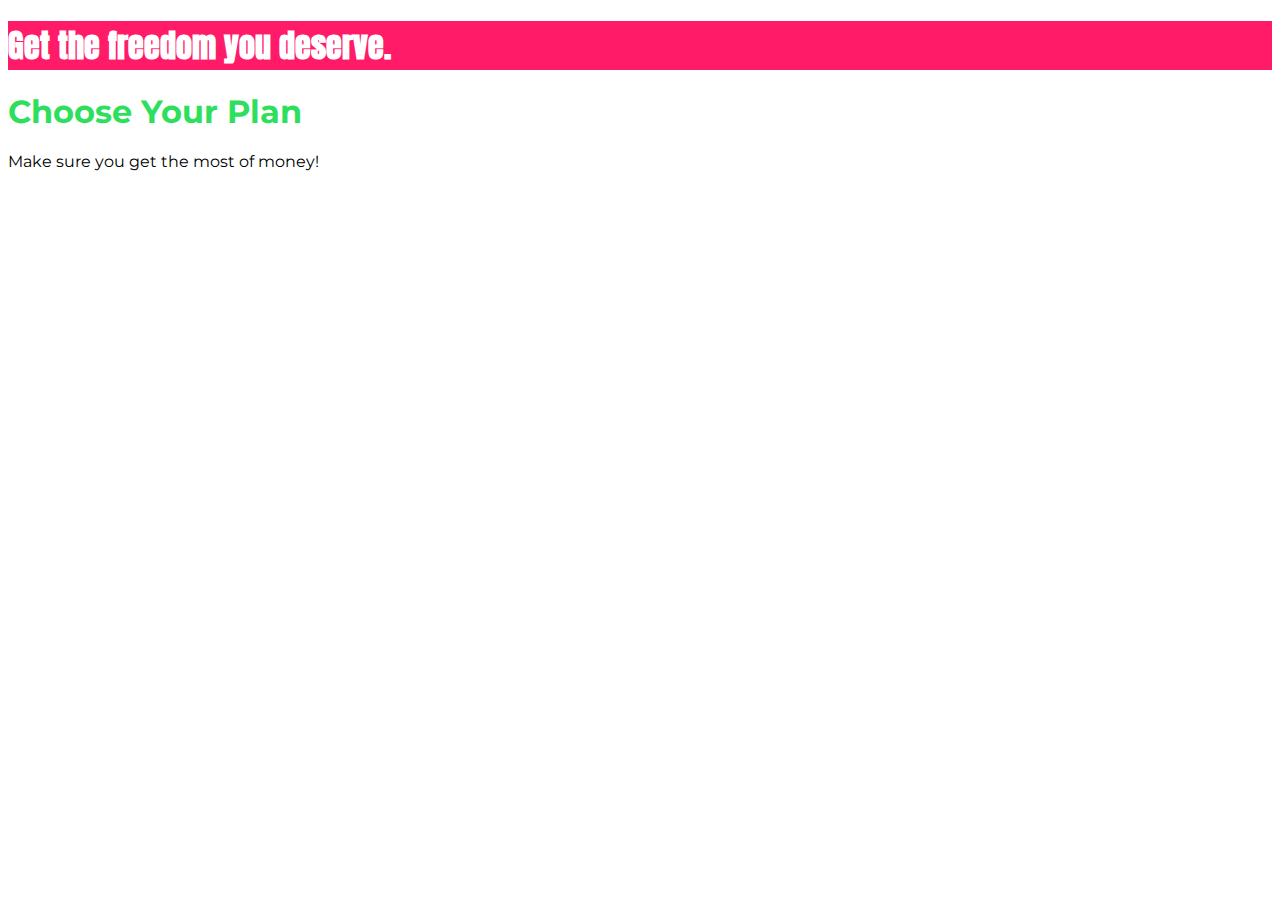
<file: 2-13. Understanding the Course Project Setup/index.html>
<!DOCTYPE html>
<html lang="en">

<head>
    <meta charset="UTF-8">
    <meta http-equiv="X-UA-Compatible" content="ie=edge">
    <title>uHost</title>
    <link rel="shortcut icon" href="favicon.png">
    <link href="https://fonts.googleapis.com/css2?family=Anton&display=swap" rel="stylesheet">
    <link href="https://fonts.googleapis.com/css2?family=Montserrat:wght@400;700&display=swap" rel="stylesheet">
    <link rel="stylesheet" href="./main.css">
</head>

<body>
    <main>
        <section id="product-overview">
            <h1>Get the freedom you deserve.</h1>
        </section>
        <section id="plans">
            <h1 class="section-title">Choose Your Plan</h1>
            <p>Make sure you get the most of money!</p>
        </section>
    </main>
</body>

</html>
</file>
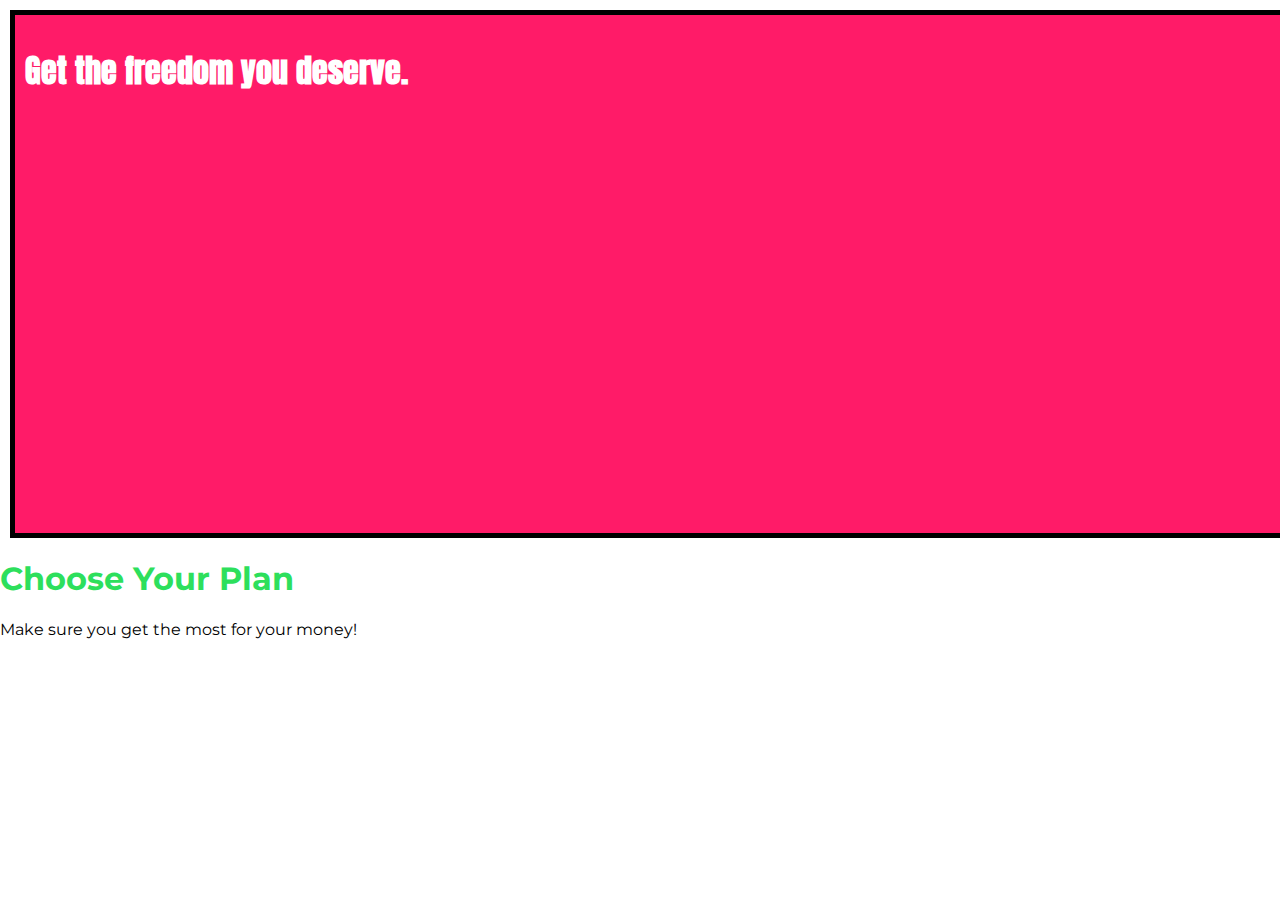
<file: 3-26. Introducing the CSS Box Model/index.html>
<!DOCTYPE html>
<html lang="en">

<head>
    <meta charset="UTF-8">
    <meta http-equiv="X-UA-Compatible" content="ie=edge">
    <title>uHost</title>
    <link rel="shortcut icon" href="favicon.png">
    <link href="https://fonts.googleapis.com/css?family=Anton" rel="stylesheet">
    <link href="https://fonts.googleapis.com/css?family=Montserrat:400,700" rel="stylesheet">
    <link rel="stylesheet" href="main.css">
</head>

<body>
    <main>
        <section id="product-overview">
            <h1>Get the freedom you deserve.</h1>
        </section>
        <section id="plans">
            <h1 class="section-title">Choose Your Plan</h1>
            <p>Make sure you get the most for your money!</p>
        </section>
    </main>
</body>

</html>
</file>
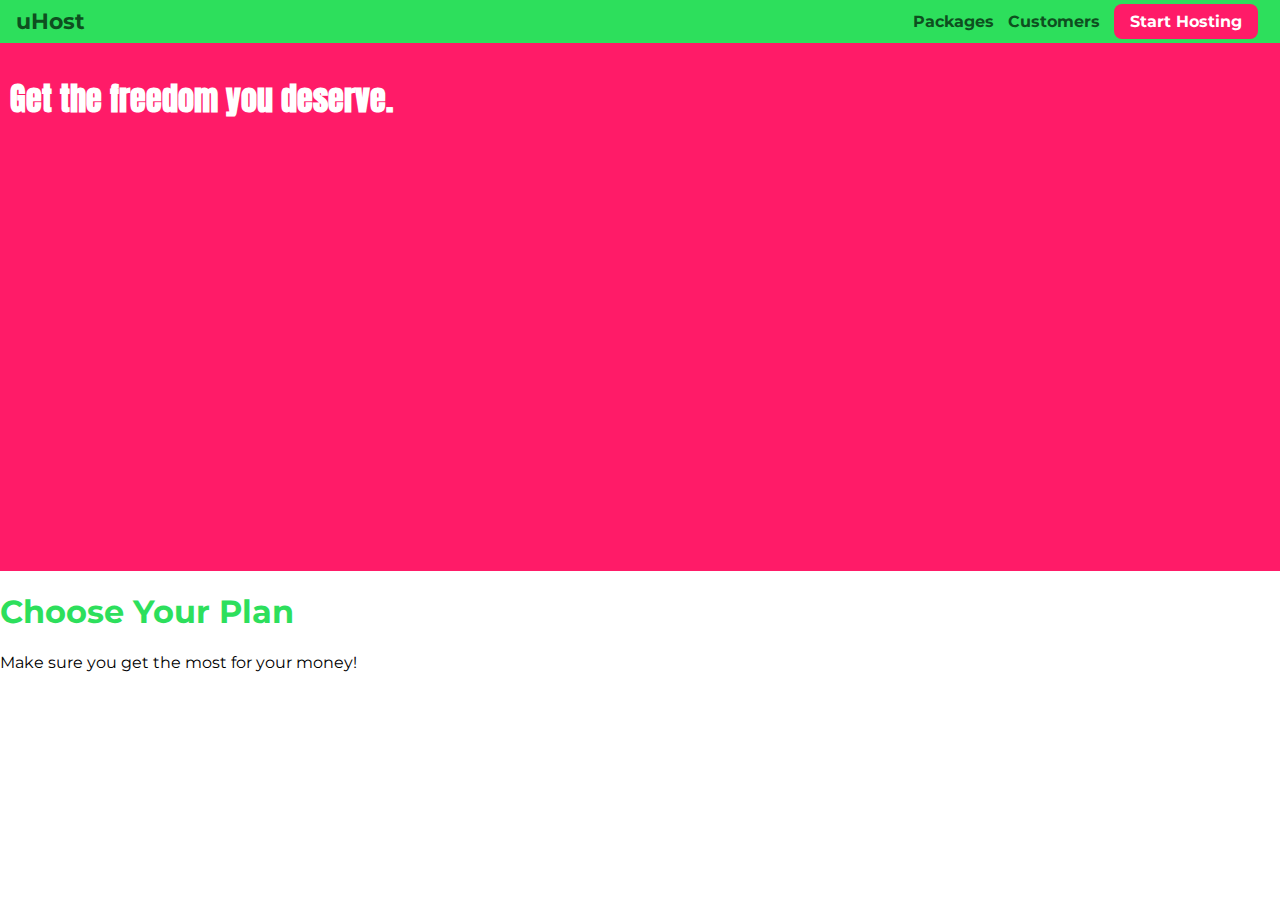
<file: 3-34. Adding the Header to our Project/index.html>
<!DOCTYPE html>
<html lang="en">

<head>
    <meta charset="UTF-8">
    <meta http-equiv="X-UA-Compatible" content="ie=edge">
    <title>uHost</title>
    <link rel="shortcut icon" href="favicon.png">
    <link href="https://fonts.googleapis.com/css?family=Anton" rel="stylesheet">
    <link href="https://fonts.googleapis.com/css?family=Montserrat:400,700" rel="stylesheet">
    <link rel="stylesheet" href="main.css">
</head>

<body>
    <header class="main-header">
        <div>
            <a href="index.html" class="main-header__brand">
                uHost
            </a>
        </div>
        <nav class="main-nav">
            <ul class="main-nav__items">
                <li class="main-nav__item">
                    <a href="packages/index.html">Packages</a>
                </li>
                <li class="main-nav__item">
                    <a href="customers/index.html">Customers</a>
                </li>
                <li class="main-nav__item main-nav__item--cta">
                    <a href="start-hosting/index.html">Start Hosting</a>
                </li>
            </ul>
        </nav>
    </header>
    <main>
        <section id="product-overview">
            <h1>Get the freedom you deserve.</h1>
        </section>
        <section id="plans">
            <h1 class="section-title">Choose Your Plan</h1>
            <p>Make sure you get the most for your money!</p>
        </section>
    </main>
</body>

</html>
</file>
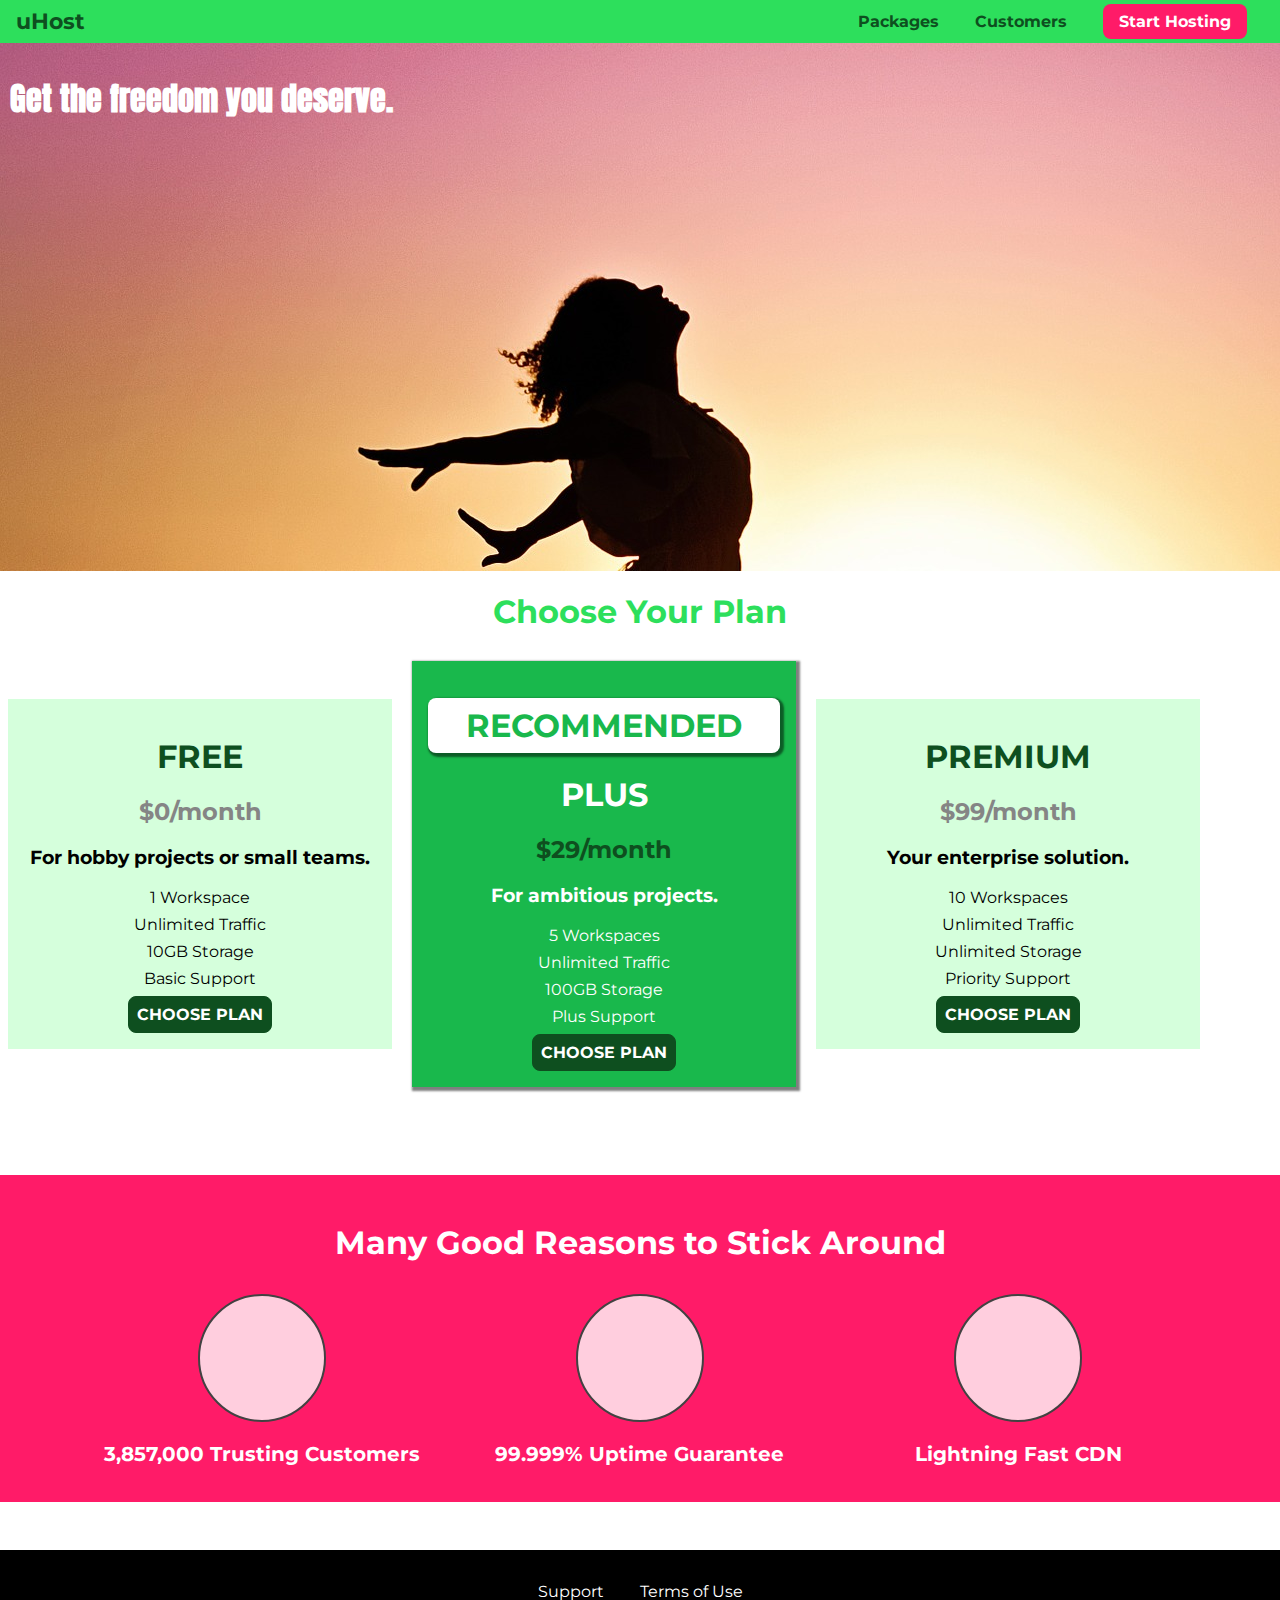
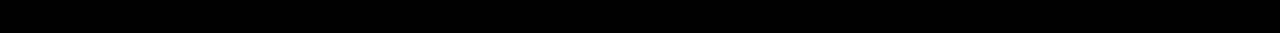
<file: 5-60. Adding Style to our Plans/index.html>
<!DOCTYPE html>
<html lang="en">

<head>
    <meta charset="UTF-8">
    <meta http-equiv="X-UA-Compatible" content="ie=edge">
    <title>uHost</title>
    <link rel="shortcut icon" href="favicon.png">
    <link href="https://fonts.googleapis.com/css?family=Anton" rel="stylesheet">
    <link href="https://fonts.googleapis.com/css?family=Montserrat:400,700" rel="stylesheet">
    <link rel="stylesheet" href="shared.css">
    <link rel="stylesheet" href="main.css">
</head>

<body>
    <header class="main-header">
        <div>
            <a href="index.html" class="main-header__brand">
                uHost
            </a>
        </div>
        <nav class="main-nav">
            <ul class="main-nav__items">
                <li class="main-nav__item">
                    <a href="packages/index.html">Packages</a>
                </li>
                <li class="main-nav__item">
                    <a href="customers/index.html">Customers</a>
                </li>
                <li class="main-nav__item main-nav__item--cta">
                    <a href="start-hosting/index.html">Start Hosting</a>
                </li>
            </ul>
        </nav>
    </header>
    <main>
        <section id="product-overview">
            <h1>Get the freedom you deserve.</h1>
        </section>
        <section id="plans">
            <h1 class="section-title">Choose Your Plan</h1>
            <div>
                <article class="plan">
                    <h1 class="plan__title">FREE</h1>
                    <h2 class="plan__price">$0/month</h2>
                    <h3>For hobby projects or small teams.</h3>
                    <ul class="plan__features">
                        <li>1 Workspace</li>
                        <li>Unlimited Traffic</li>
                        <li>10GB Storage</li>
                        <li>Basic Support</li>
                    </ul>
                    <div>
                        <button class="button">CHOOSE PLAN</button>
                    </div>
                </article>
                <article class="plan plan--highlighted">
                    <h1 class="plan__annotation">RECOMMENDED</h1>
                    <h1 class="plan__title">PLUS</h1>
                    <h2 class="plan__price">$29/month</h2>
                    <h3>For ambitious projects.</h3>
                    <ul class="plan__features">
                        <li>5 Workspaces</li>
                        <li>Unlimited Traffic</li>
                        <li>100GB Storage</li>
                        <li>Plus Support</li>
                    </ul>
                    <div>
                        <button class="button">CHOOSE PLAN</button>
                    </div>
                </article>
                <article class="plan">
                    <h1 class="plan__title">PREMIUM</h1>
                    <h2 class="plan__price">$99/month</h2>
                    <h3>Your enterprise solution.</h3>
                    <ul class="plan__features">
                        <li>10 Workspaces</li>
                        <li>Unlimited Traffic</li>
                        <li>Unlimited Storage</li>
                        <li>Priority Support</li>
                    </ul>
                    <div>
                        <button class="button">CHOOSE PLAN</button>
                    </div>
                </article>
            </div>
        </section>
        <section id="key-features">
            <h1 class="section-title">Many Good Reasons to Stick Around</h1>
            <ul class="key-feature__list">
                <li class="key-feature">
                    <div class="key-feature__image">

                    </div>
                    <p class="key-feature__description">3,857,000 Trusting Customers</p>
                </li>
                <li class="key-feature">
                    <div class="key-feature__image">

                    </div>
                    <p class="key-feature__description">99.999% Uptime Guarantee</p>
                </li>
                <li class="key-feature">
                    <div class="key-feature__image">

                    </div>
                    <p class="key-feature__description">Lightning Fast CDN</p>
                </li>
            </ul>
        </section>
    </main>
    <footer class="main-footer">
        <nav>
            <ul class="main-footer__links">
                <li class="main-footer__link">
                    <a href="#">Support</a>
                </li>
                <li class="main-footer__link">
                    <a href="#">Terms of Use</a>
                </li>
            </ul>
        </nav>
    </footer>
</body>

</html>
</file>
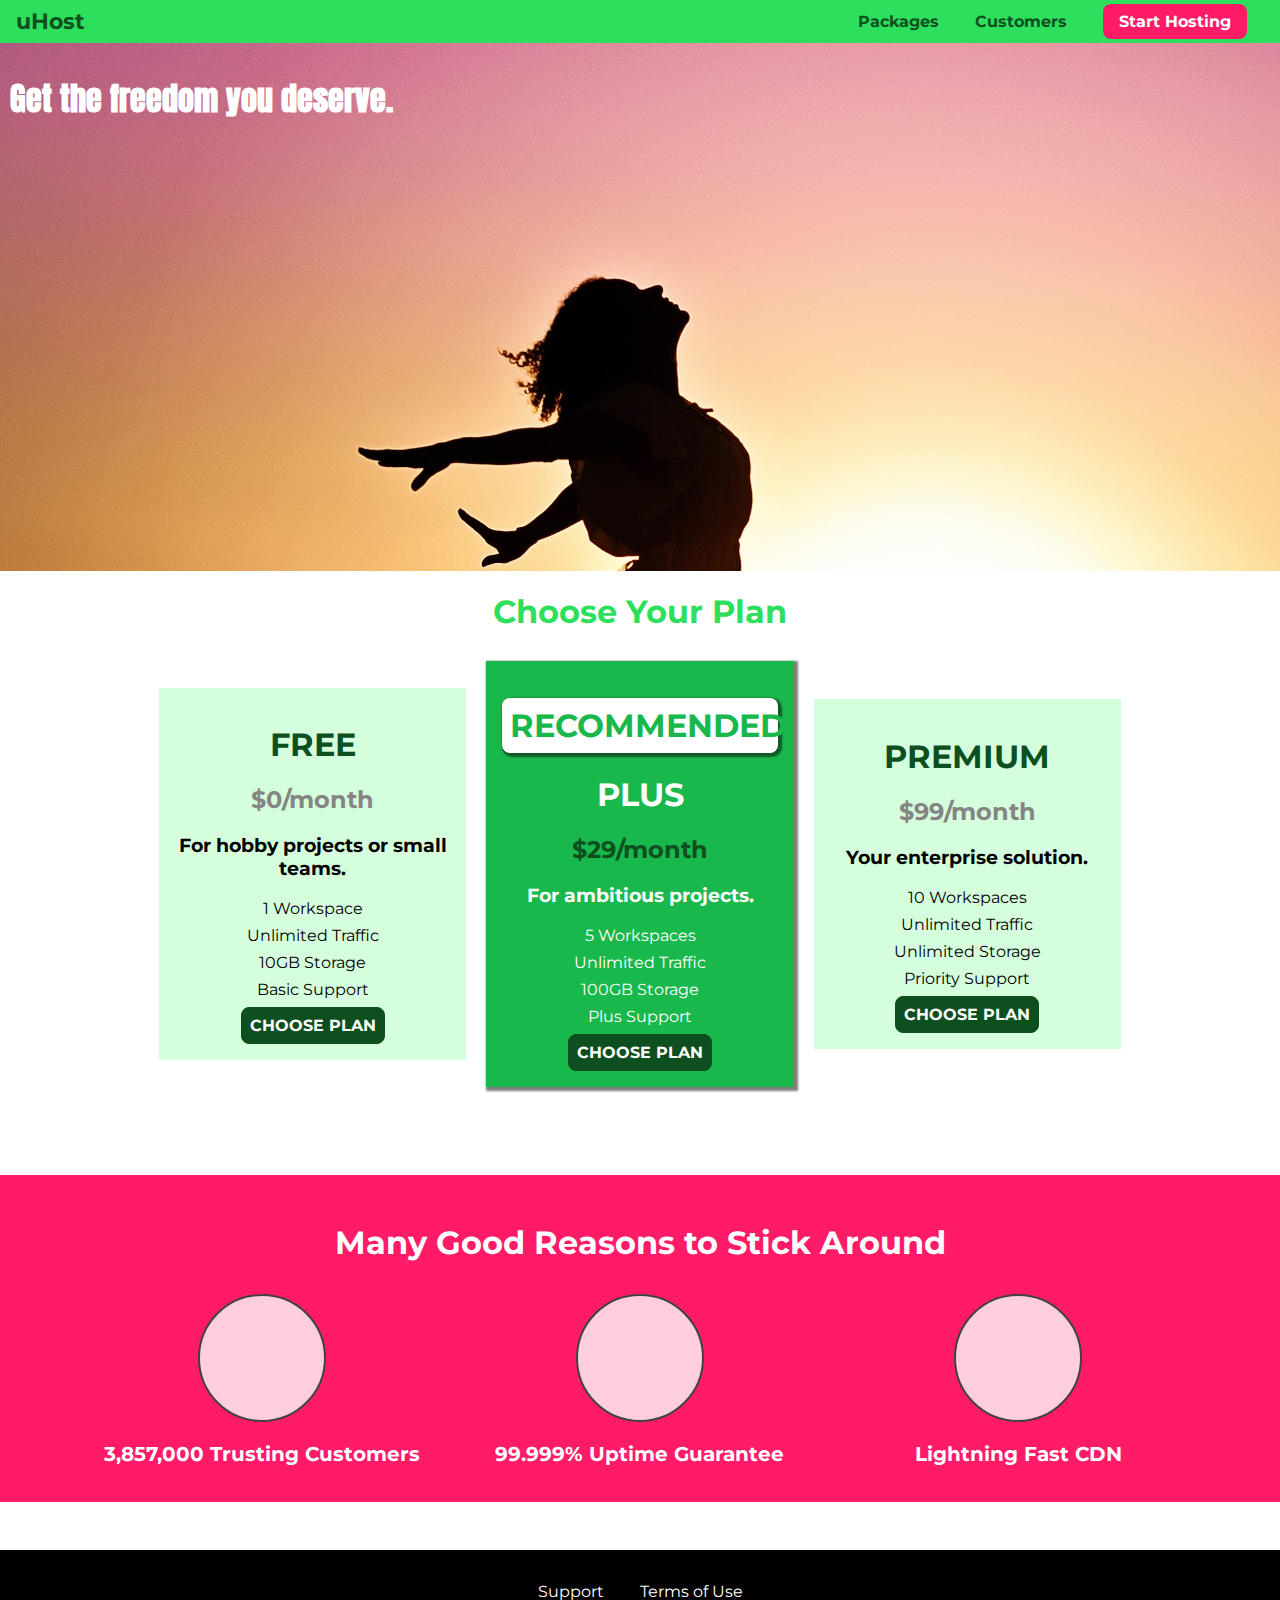
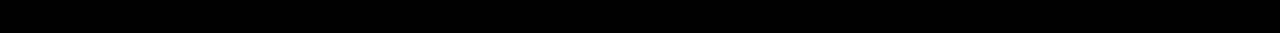
<file: 5-73. Your Challenge/index.html>
<!DOCTYPE html>
<html lang="en">

<head>
    <meta charset="UTF-8">
    <meta http-equiv="X-UA-Compatible" content="ie=edge">
    <title>uHost</title>
    <link rel="shortcut icon" href="favicon.png">
    <link href="https://fonts.googleapis.com/css?family=Anton" rel="stylesheet">
    <link href="https://fonts.googleapis.com/css?family=Montserrat:400,700" rel="stylesheet">
    <link rel="stylesheet" href="shared.css">
    <link rel="stylesheet" href="main.css">
</head>

<body>
    <header class="main-header">
        <div>
            <a href="index.html" class="main-header__brand">
                uHost
            </a>
        </div>
        <nav class="main-nav">
            <ul class="main-nav__items">
                <li class="main-nav__item">
                    <a href="packages/index.html">Packages</a>
                </li>
                <li class="main-nav__item">
                    <a href="customers/index.html">Customers</a>
                </li>
                <li class="main-nav__item main-nav__item--cta">
                    <a href="start-hosting/index.html">Start Hosting</a>
                </li>
            </ul>
        </nav>
    </header>
    <main>
        <section id="product-overview">
            <h1>Get the freedom you deserve.</h1>
        </section>
        <section id="plans">
            <h1 class="section-title">Choose Your Plan</h1>
            <div class="plan__list">
                <article class="plan">
                    <h1 class="plan__title">FREE</h1>
                    <h2 class="plan__price">$0/month</h2>
                    <h3>For hobby projects or small teams.</h3>
                    <ul class="plan__features">
                        <li class="plan__feature">1 Workspace</li>
                        <li class="plan__feature">Unlimited Traffic</li>
                        <li class="plan__feature">10GB Storage</li>
                        <li class="plan__feature">Basic Support</li>
                    </ul>
                    <div>
                        <button class="button">CHOOSE PLAN</button>
                    </div>
                </article>
                <article class="plan plan--highlighted">
                    <h1 class="plan__annotation">RECOMMENDED</h1>
                    <h1 class="plan__title">PLUS</h1>
                    <h2 class="plan__price">$29/month</h2>
                    <h3>For ambitious projects.</h3>
                    <ul class="plan__features">
                        <li class="plan__feature">5 Workspaces</li>
                        <li class="plan__feature">Unlimited Traffic</li>
                        <li class="plan__feature">100GB Storage</li>
                        <li class="plan__feature">Plus Support</li>
                    </ul>
                    <div>
                        <button class="button">CHOOSE PLAN</button>
                    </div>
                </article>
                <article class="plan">
                    <h1 class="plan__title">PREMIUM</h1>
                    <h2 class="plan__price">$99/month</h2>
                    <h3>Your enterprise solution.</h3>
                    <ul class="plan__features">
                        <li class="plan__feature">10 Workspaces</li>
                        <li class="plan__feature">Unlimited Traffic</li>
                        <li class="plan__feature">Unlimited Storage</li>
                        <li class="plan__feature">Priority Support</li>
                    </ul>
                    <div>
                        <button class="button">CHOOSE PLAN</button>
                    </div>
                </article>
            </div>
        </section>
        <section id="key-features">
            <h1 class="section-title">Many Good Reasons to Stick Around</h1>
            <ul class="key-feature__list">
                <li class="key-feature">
                    <div class="key-feature__image">

                    </div>
                    <p class="key-feature__description">3,857,000 Trusting Customers</p>
                </li>
                <li class="key-feature">
                    <div class="key-feature__image">

                    </div>
                    <p class="key-feature__description">99.999% Uptime Guarantee</p>
                </li>
                <li class="key-feature">
                    <div class="key-feature__image">

                    </div>
                    <p class="key-feature__description">Lightning Fast CDN</p>
                </li>
            </ul>
        </section>
    </main>
    <footer class="main-footer">
        <nav>
            <ul class="main-footer__links">
                <li class="main-footer__link">
                    <a href="#">Support</a>
                </li>
                <li class="main-footer__link">
                    <a href="#">Terms of Use</a>
                </li>
            </ul>
        </nav>
    </footer>
</body>

</html>
</file>
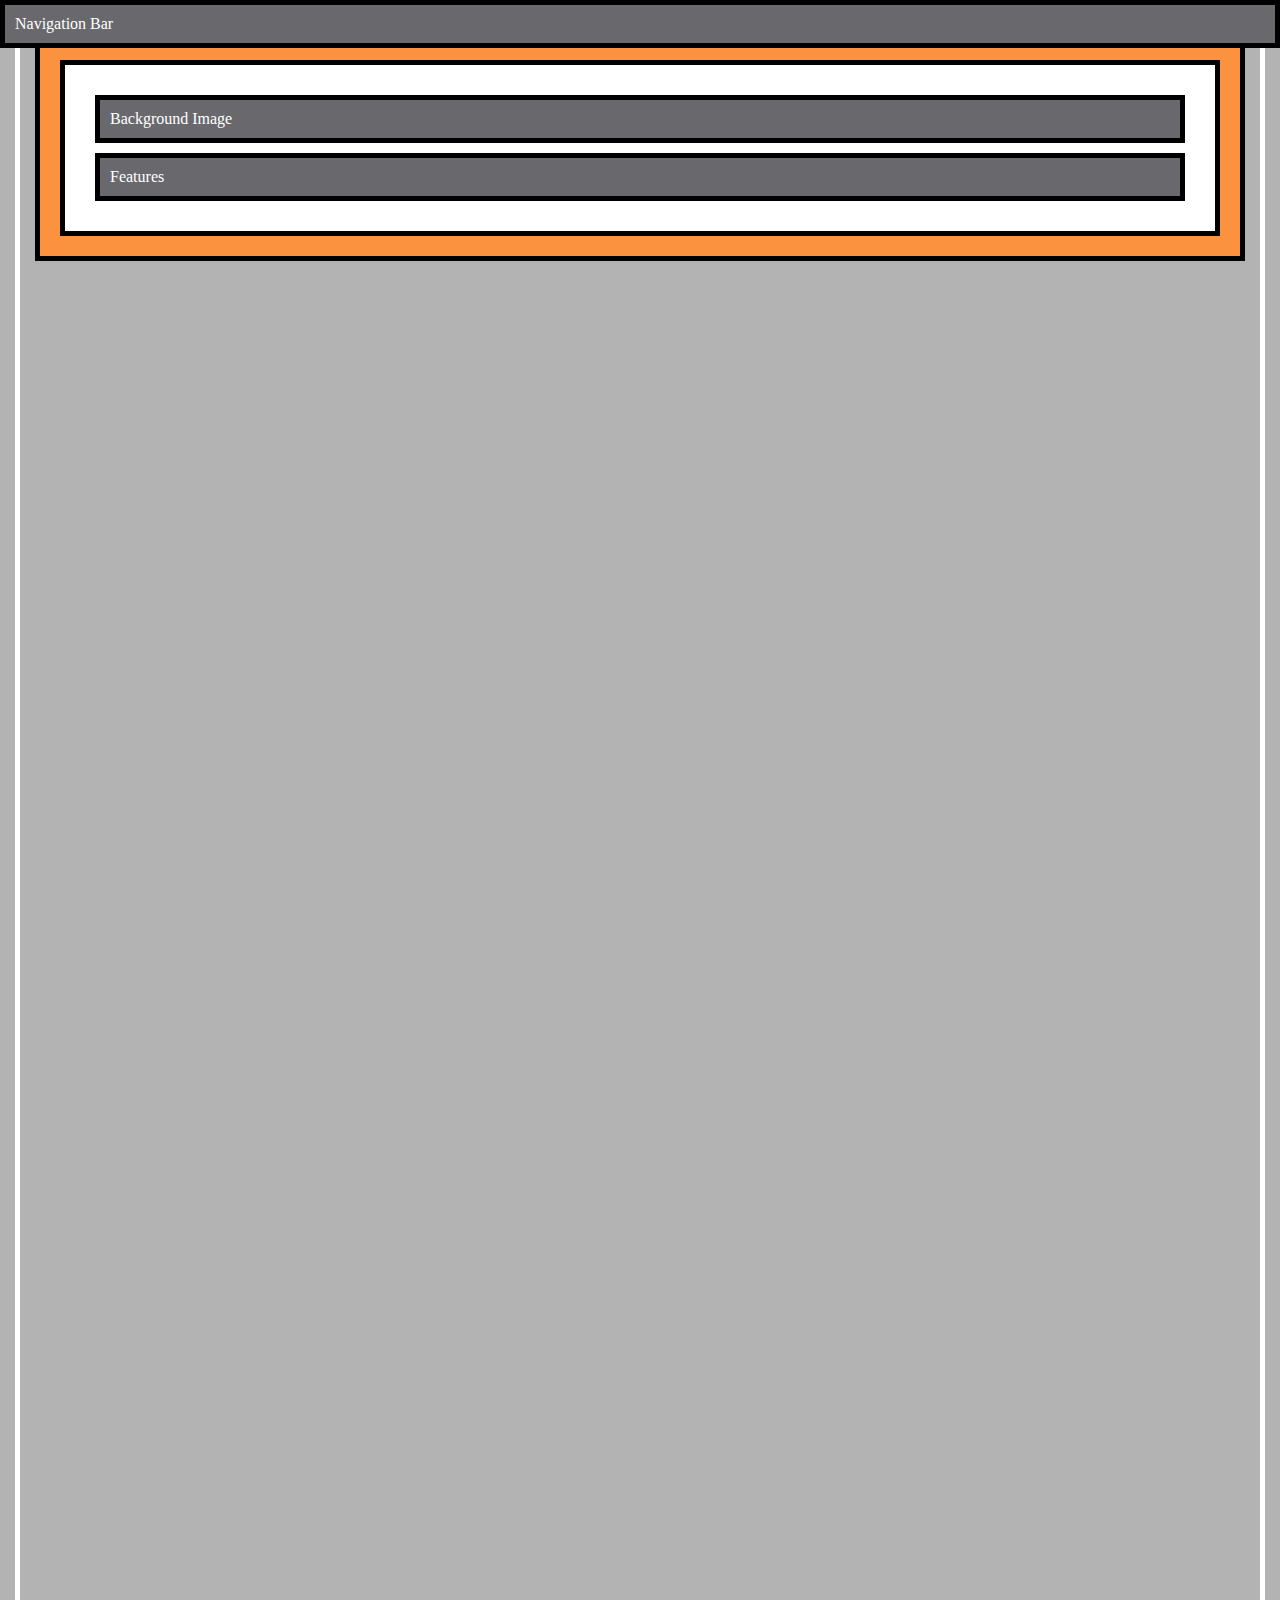
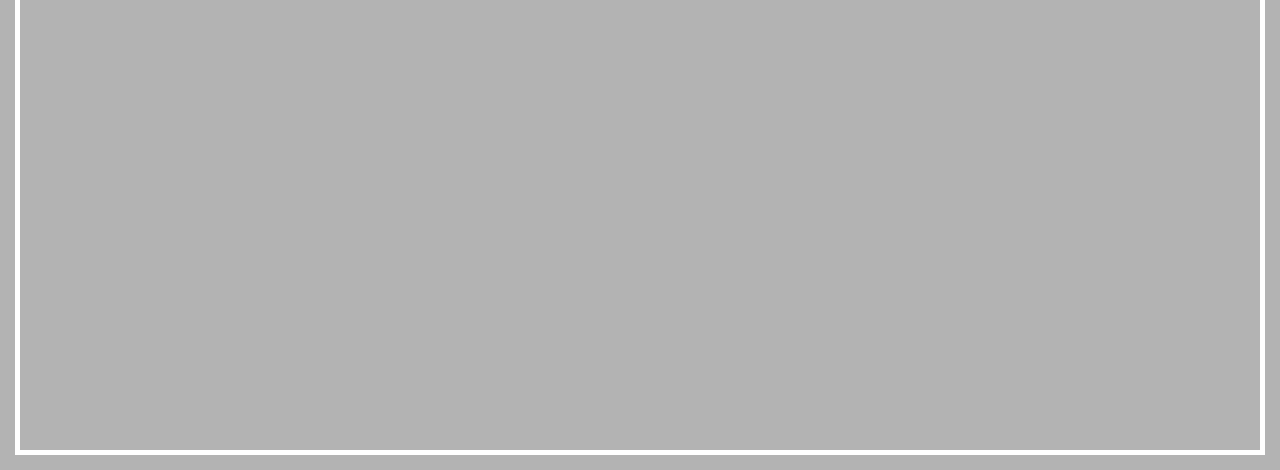
<file: 6-83. Working with the fixed Value/index.html>
<!DOCTYPE html>
<html lang="en">
    <head>
        <meta charset="UTF-8">
        <meta http-equiv="X-UA-Compatible" content="ie=edge">
        <link rel="stylesheet" href="main.css">
        <title>Position</title>
    </head>
    <body>
        <div class="parent">
            <div class="child-1">Navigation Bar</div>
            <div class="child-2">Background Image</div>
            <div class="child-3">Features</div>
        </div>
    </body>
</html>
</file>
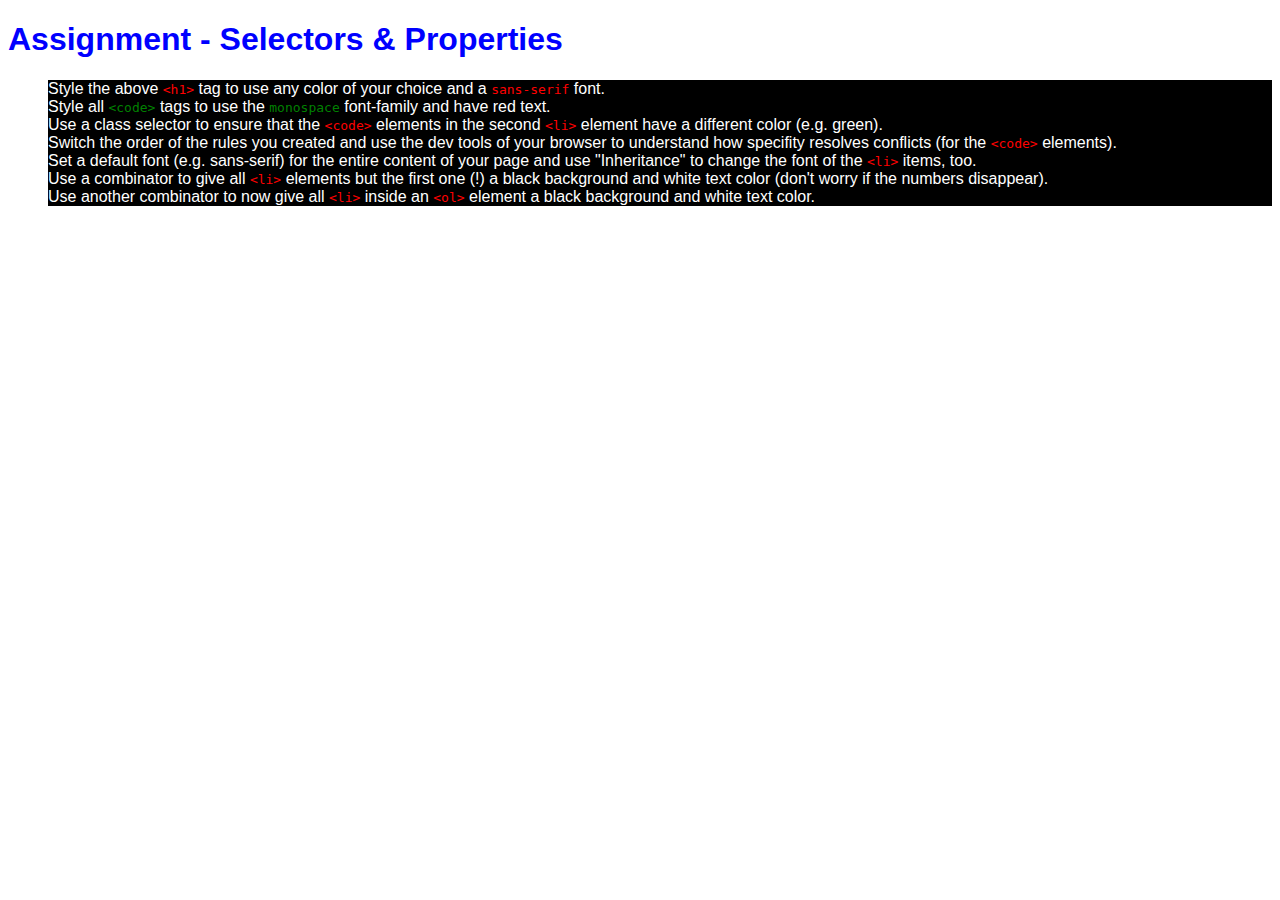
<file: Assignment 1/index.html>
<!DOCTYPE html>
<html lang="en">
<head>
    <meta charset="UTF-8">
    <meta name="viewport" content="width=device-width, initial-scale=1.0">
    <meta http-equiv="X-UA-Compatible" content="ie=edge">
    <title>CSS Course</title>
    <link rel="stylesheet" href="main.css">
</head>
<body>
    <h1 id="assignment-instructions">Assignment - Selectors &amp; Properties</h1>
    <ol>
        <li>Style the above <code>&lt;h1&gt;</code> tag to use any color of your choice and a <code>sans-serif</code> font.</li>
        <li>Style all <code class="code-green">&lt;code&gt;</code> tags to use the <code class="code-green">monospace</code> font-family and have red text.</li>
        <li>Use a class selector to ensure that the <code>&lt;code&gt;</code> elements in the second <code>&lt;li&gt;</code> element have a different color (e.g. green).</li>
        <li>Switch the order of the rules you created and use the dev tools of your browser to understand how specifity resolves conflicts (for the <code>&lt;code&gt;</code> elements).</li>
        <li>Set a default font (e.g. sans-serif) for the entire content of your page and use "Inheritance" to change the font of the <code>&lt;li&gt;</code> items, too.</li>
        <li>Use a combinator to give all <code>&lt;li&gt;</code> elements but the first one (!) a black background and white text color (don't worry if the numbers disappear).</li>
        <li>Use another combinator to now give all <code>&lt;li&gt;</code> inside an <code>&lt;ol&gt;</code> element a black background and white text color.</li>
    </ol>
</body>
</html>
</file>
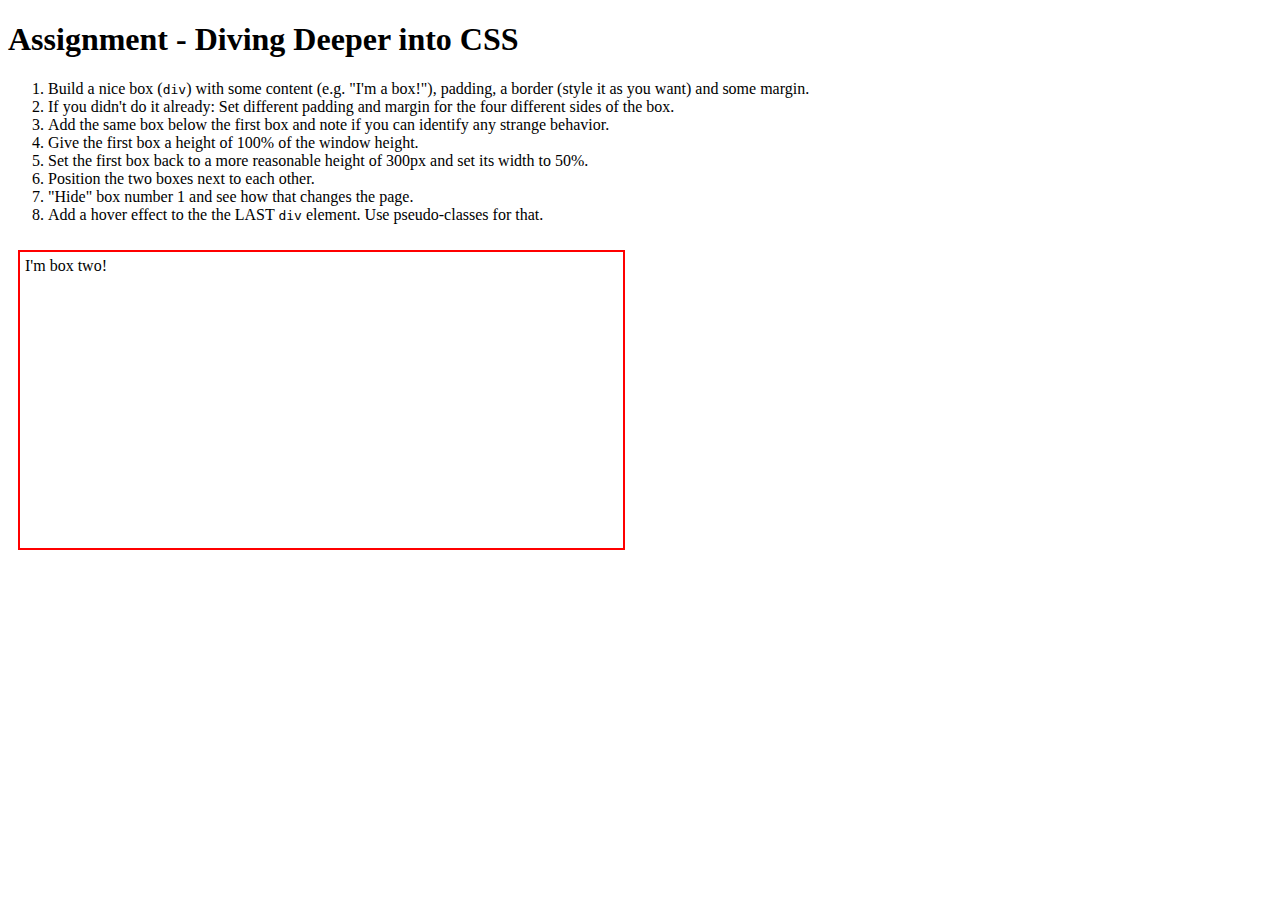
<file: Assignment 2/index.html>
<!DOCTYPE html>
<html lang="en">

<head>
    <meta charset="UTF-8">
    <meta name="viewport" content="width=device-width, initial-scale=1.0">
    <meta http-equiv="X-UA-Compatible" content="ie=edge">
    <title>CSS Course</title>
    <link rel="stylesheet" href="main.css">
</head>

<body>
    <h1>Assignment - Diving Deeper into CSS</h1>
    <ol>
        <li>Build a nice box (<code>div</code>) with some content (e.g. "I'm a box!"), padding, a border (style it as
            you want) and some margin.</li>
        <li>If you didn't do it already: Set different padding and margin for the four different sides of the box.</li>
        <li>Add the same box below the first box and note if you can identify any strange behavior.</li>
        <li>Give the first box a height of 100% of the window height.</li>
        <li>Set the first box back to a more reasonable height of 300px and set its width to 50%.</li>
        <li>Position the two boxes next to each other.</li>
        <li>"Hide" box number 1 and see how that changes the page.</li>
        <li>Add a hover effect to the the LAST <code>div</code> element. Use pseudo-classes for that.</li>
    </ol>
    <div class="box first-box">
        I'm box one!
    </div>
    <div class="box">
        I'm box two!
    </div>
</body>

</html>
</file>
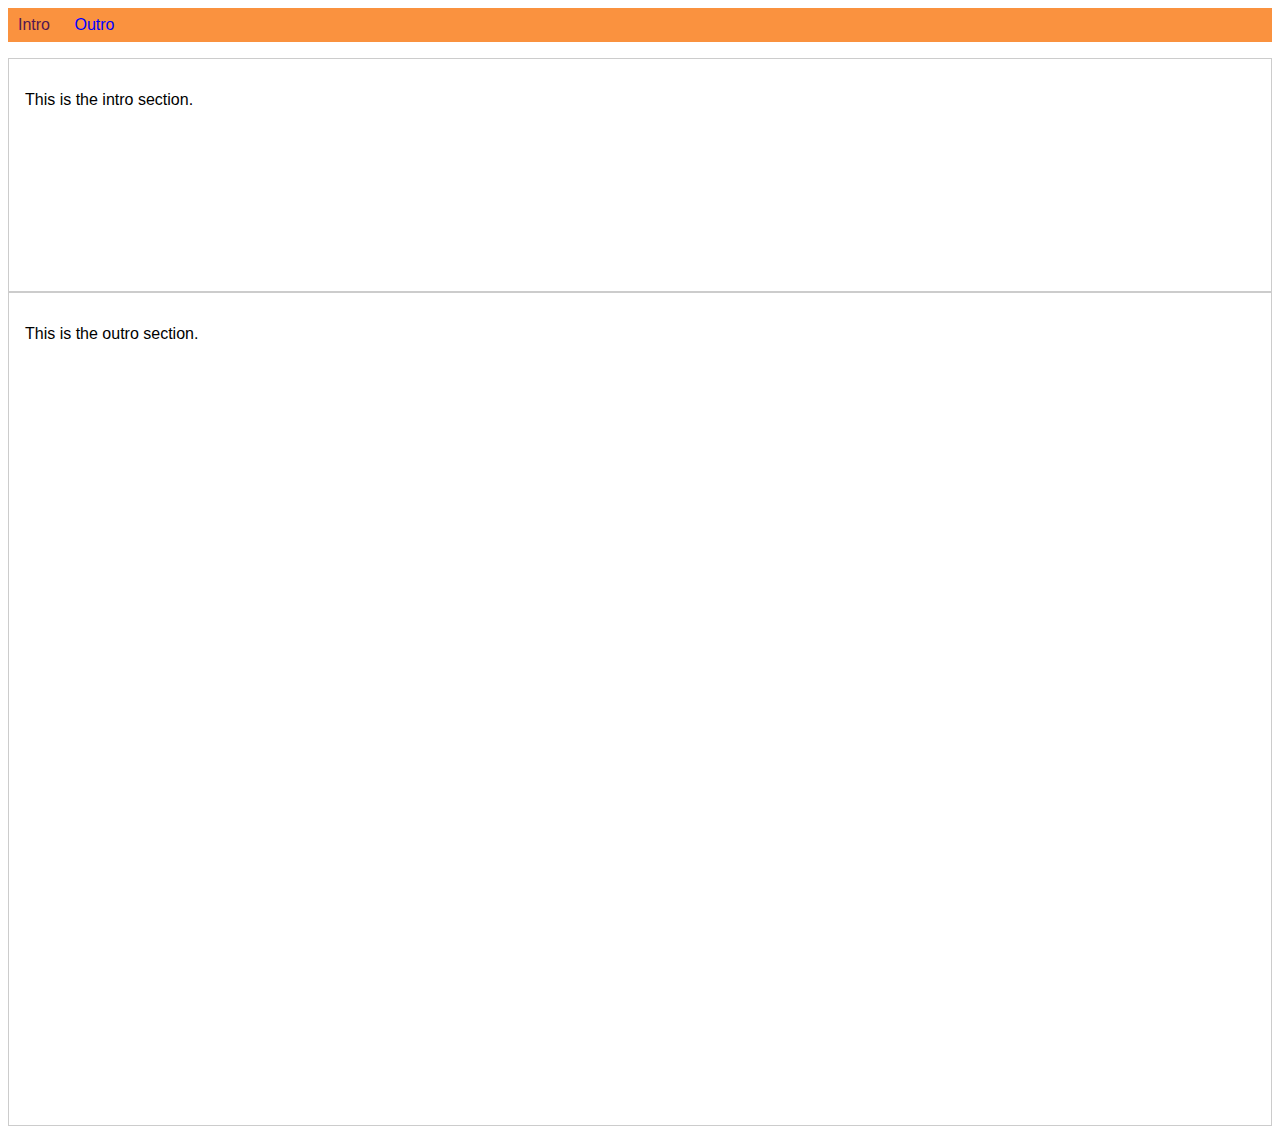
<file: 4-52. Using Multiple CSS Classes & Combined Selectors/more-on-selectors-1-start-code/index.html>
<!DOCTYPE html>
<html lang="en">

<head>
    <meta charset="UTF-8">
    <meta name="viewport" content="width=device-width, initial-scale=1.0">
    <meta http-equiv="X-UA-Compatible" content="ie=edge">
    <title>CSS Course</title>
    <link rel="stylesheet" href="main.css">
</head>

<body>
    <nav>
        <a href="#intro" class="active">Intro</a>
        <a href="#outro">Outro</a>
    </nav>
    <section id="intro" class="main-section highlighted">
        <p>This is the intro section.</p>
    </section>
    <section id="outro" class="main-section">
        <p>This is the outro section.</p>
    </section>
</body>

</html>
</file>
<file: 2-13. Understanding the Course Project Setup/main.css>
body {
  font-family: 'Montserrat', sans-serif;
}

#product-overview {
  background: #ff1b68;
}

.section-title {
  color: #2ddf5c;
}

#product-overview h1 {
  color: white;
  font-family: 'Anton', sans-serif;
}
</file>
<file: 3-26. Introducing the CSS Box Model/main.css>
/* Not inheritance mechanism */
* {
  box-sizing: border-box;
}

body {
  font-family: 'Montserrat', sans-serif;
  margin: 0;
}

#product-overview {
  background: #ff1b68;
  width: 100%;
  height: 528px;
  padding: 10px;
  border: 5px solid black;
  margin: 10px;
}

.section-title {
  color: #2ddf5c;
}

#product-overview h1 {
  color: white;
  font-family: 'Anton', sans-serif;
}

/* h1 {
    font-family: sans-serif;
} */
</file>
<file: 3-34. Adding the Header to our Project/main.css>
* {
  box-sizing: border-box;
}

body {
  font-family: 'Montserrat', sans-serif;
  margin: 0;
}

#product-overview {
  background: #ff1b68;
  width: 100%;
  height: 528px;
  padding: 10px;
}

.section-title {
  color: #2ddf5c;
}

#product-overview h1 {
  color: white;
  font-family: 'Anton', sans-serif;
}

/* h1 {
    font-family: sans-serif;
} */

.main-header {
  background: #2ddf5c;
  width: 100%;
  padding: 8px 16px;
}

.main-header > div {
  display: inline-block;
  vertical-align: middle;
}

.main-header__brand {
  color: #0e4f1f;
  text-decoration: none;
  font-weight: bold;
  font-size: 22px;
}

.main-nav {
  display: inline-block;
  text-align: right;
  width: calc(100% - 74px);
  vertical-align: middle;
}

.main-nav__items {
  margin: 0;
  padding: 0;
  list-style: none;
}

.main-nav__item {
  display: inline-block;
  margin: 0 5px;
}

.main-nav__item a {
  color: #0e4f1f;
  text-decoration: none;
  font-weight: bold;
  padding: 3px 0;
}

.main-nav__item a:hover,
.main-nav__item a:active {
  color: white;
  border-bottom: 5px solid white;
}

.main-nav__item--cta a {
  color: white;
  background: #ff1b68;
  padding: 8px 16px;
  border-radius: 8px;
}

.main-nav__item--cta a:hover,
.main-nav__item--cta a:active {
  color: #ff1b68;
  background: white;
  border: none;
}
</file>
<file: 5-60. Adding Style to our Plans/shared.css>
* {
  box-sizing: border-box;
}

body {
  font-family: 'Montserrat', sans-serif;
  margin: 0;
}

.main-header {
  width: 100%;
  background: #2ddf5c;
  padding: 8px 16px;
}

.main-header > div {
  display: inline-block;
  vertical-align: middle;
}

.main-header__brand {
  color: #0e4f1f;
  text-decoration: none;
  font-weight: bold;
  font-size: 22px;
}

.main-nav {
  display: inline-block;
  text-align: right;
  width: calc(100% - 74px);
  vertical-align: middle;
}

.main-nav__items {
  margin: 0;
  padding: 0;
  list-style: none;
}

.main-nav__item {
  display: inline-block;
  margin: 0 16px;
}

.main-nav__item a {
  text-decoration: none;
  color: #0e4f1f;
  font-weight: bold;
  padding: 3px 0;
}

.main-nav__item a:hover,
.main-nav__item a:active {
  color: white;
  border-bottom: 5px solid white;
}

.main-nav__item--cta a {
  color: white;
  background: #ff1b68;
  padding: 8px 16px;
  border-radius: 8px;
}

.main-nav__item--cta a:hover,
.main-nav__item--cta a:active {
  color: #ff1b68;
  background: white;
  border: none;
}

.main-footer {
  background: black;
  padding: 32px;
  margin-top: 48px;
}

.main-footer__links {
  list-style: none;
  margin: 0;
  padding: 0;
  text-align: center;
}

.main-footer__link {
  display: inline-block;
  margin: 0 16px;
}

.main-footer__link a {
  color: white;
  text-decoration: none;
}

.main-footer__link a:hover,
.main-footer__link a:active {
  color: #ccc;
}

.button {
  background: #0e4f1f;
  color: white;
  font: inherit;
  border: 1.5px solid #0e4f1f;
  padding: 8px;
  border-radius: 8px;
  font-weight: bold;
  cursor: pointer;
}

.button:hover,
.button:active {
  background: white;
  color: #0e4f1f;
}

.button:focus {
  outline: none;
}
</file>
<file: 5-60. Adding Style to our Plans/main.css>
#product-overview {
  background: url('freedom.jpg');
  width: 100%;
  height: 528px;
  padding: 10px;
}

.section-title {
  color: #2ddf5c;
  text-align: center;
}

#product-overview h1 {
  color: white;
  font-family: 'Anton', sans-serif;
}

.plan {
  background: #d5ffdc;
  text-align: center;
  padding: 16px;
  margin: 8px;
  display: inline-block;
  width: 30%;
  vertical-align: middle;
}

.plan--highlighted {
  background: #19b84c;
  color: white;
  box-shadow: 2px 2px 2px 2px rgba(0, 0, 0, 0.5);
}

.plan__annotation {
  background: white;
  color: #19b84c;
  padding: 8px;
  box-shadow: 2px 2px 2px 2px rgba(0, 0, 0, 0.5);
  border-radius: 8px;
}

.plan__title {
  color: #0e4f1f;
}

.plan__price {
  color: #858585;
}

.plan--highlighted .plan__title {
  color: white;
}

.plan--highlighted .plan__price {
  color: #0e4f1f;
}

.plan__features {
  list-style: none;
  margin: 0;
  padding: 0;
}

.plan__features li {
  margin: 8px 0;
}

#key-features {
  background: #ff1b68;
  margin-top: 80px;
  padding: 16px;
}

#key-features .section-title {
  color: white;
  margin: 32px;
}

.key-feature__list {
  text-align: center;
  list-style: none;
  margin: 0;
  padding: 0;
}

.key-feature {
  display: inline-block;
  width: 30%;
  vertical-align: top;
}

.key-feature__image {
  background: #ffcede;
  width: 128px;
  height: 128px;
  border: 2px solid #424242;
  border-radius: 50%;
  margin: auto;
}

.key-feature__description {
  text-align: center;
  font-weight: bold;
  color: white;
  font-size: 20px;
}

/* h1 {
    font-family: sans-serif;
} */
</file>
<file: 5-73. Your Challenge/shared.css>
* {
    box-sizing: border-box;
}

body {
    font-family: 'Montserrat', sans-serif;
    margin: 0;
}

.main-header {
    width: 100%;
    background: #2ddf5c;
    padding: 8px 16px;
}

.main-header > div {
    display: inline-block;
    vertical-align: middle;
}

.main-header__brand {
    color: #0e4f1f;
    text-decoration: none;
    font-weight: bold;
    font-size: 22px;
}

.main-nav {
    display: inline-block;
    text-align: right;
    width: calc(100% - 74px);
    vertical-align: middle;
}

.main-nav__items {
    margin: 0;
    padding: 0;
    list-style: none;
}

.main-nav__item {
    display: inline-block;
    margin: 0 16px;
}

.main-nav__item a {
    text-decoration: none;
    color: #0e4f1f;
    font-weight: bold;
    padding: 3px 0;
}

.main-nav__item a:hover,
.main-nav__item a:active {
    color: white;
    border-bottom: 5px solid white;
}

.main-nav__item--cta a {
    color: white;
    background: #ff1b68;
    padding: 8px 16px;
    border-radius: 8px;
}

.main-nav__item--cta a:hover,
.main-nav__item--cta a:active {
    color: #ff1b68;
    background: white;
    border: none;
}

.main-footer {
    background: black;
    padding: 32px;
    margin-top: 48px;
}

.main-footer__links {
    list-style: none;
    margin: 0;
    padding: 0;
    text-align: center;
}

.main-footer__link {
    display: inline-block;
    margin: 0 16px;
}

.main-footer__link a {
    color: white;
    text-decoration: none;
}

.main-footer__link a:hover,
.main-footer__link a:active {
    color: #ccc;
}

.button {
    background: #0e4f1f;
    color: white;
    font: inherit;
    border: 1.5px solid #0e4f1f;
    padding: 8px;
    border-radius: 8px;
    font-weight: bold;
    cursor: pointer;
}

.button:hover,
.button:active {
    background: white;
    color: #0e4f1f;
}

.button:focus {
    outline: none;
}
</file>
<file: 5-73. Your Challenge/main.css>
#product-overview {
  background: url('freedom.jpg');
  width: 100%;
  height: 528px;
  padding: 10px;
}

.section-title {
  color: #2ddf5c;
  text-align: center;
}

#product-overview h1 {
  color: white;
  font-family: 'Anton', sans-serif;
}

.plan__list {
  width: 80%;
  margin: auto;
  text-align: center;
}

.plan {
  background: #d5ffdc;
  text-align: center;
  padding: 16px;
  margin: 8px;
  display: inline-block;
  width: 30%;
  vertical-align: middle;
}

.plan--highlighted {
  background: #19b84c;
  color: white;
  box-shadow: 2px 2px 2px 2px rgba(0, 0, 0, 0.5);
}

.plan__annotation {
  background: white;
  color: #19b84c;
  padding: 8px;
  box-shadow: 2px 2px 2px 2px rgba(0, 0, 0, 0.5);
  border-radius: 8px;
}

.plan__title {
  color: #0e4f1f;
}

.plan__price {
  color: #858585;
}

.plan--highlighted .plan__title {
  color: white;
}

.plan--highlighted .plan__price {
  color: #0e4f1f;
}

.plan__features {
  list-style: none;
  margin: 0;
  padding: 0;
}

.plan__feature {
  margin: 8px 0;
}

#key-features {
  background: #ff1b68;
  margin-top: 80px;
  padding: 16px;
}

#key-features .section-title {
  color: white;
  margin: 32px;
}

.key-feature__list {
  list-style: none;
  margin: 0;
  padding: 0;
  text-align: center;
}

.key-feature {
  display: inline-block;
  width: 30%;
  vertical-align: top;
}

.key-feature__image {
  background: #ffcede;
  width: 128px;
  height: 128px;
  border: 2px solid #424242;
  border-radius: 50%;
  margin: auto;
}

.key-feature__description {
  text-align: center;
  font-weight: bold;
  color: white;
  font-size: 20px;
}

/* h1 {
    font-family: sans-serif;
} */
</file>
<file: 6-83. Working with the fixed Value/main.css>
html {
  background: #b3b3b3;
  padding: 15px;
  border: 5px solid white;
  margin: 15px;
  height: 2000px;
}

body {
  background: #fa923f;
  padding: 20px;
  border: 5px solid black;
  margin: 0;
}

.parent {
  background: white;
  padding: 20px;
  border: 5px solid black;
  margin: 0;
}

.parent div {
  background: rgb(105, 105, 109);
  color: white;
  padding: 10px;
  border: 5px solid black;
  margin: 10px;
}

.parent .child-1 {
  position: fixed;
  width: 100%;
  left: 0;
  top: 0;
  margin: 0;
  box-sizing: border-box;
}
</file>
<file: Assignment 1/main.css>
ol li {
  color: white;
  background: black;
}

li + li {
  color: white;
  background: black;
}

.code-green {
  color: green;
}

body {
  font-family: sans-serif;
}

h1 {
  color: blue;
  font-family: sans-serif;
}

code {
  color: red;
  font-family: monospace;
}
</file>
<file: Assignment 2/main.css>
div:last-of-type:hover {
  border-color: green;
}

.box {
  padding: 5px;
  border: 2px solid red;
  margin: 10px;
  display: inline-block;
  height: 300px;
  width: 48%;
  box-sizing: border-box;
}

.first-box {
  display: none;
}
</file>
<file: 4-52. Using Multiple CSS Classes & Combined Selectors/more-on-selectors-1-start-code/main.css>
body {
  font-family: sans-serif;
}

nav {
  margin-bottom: 16px;
  background: #fa923f;
  padding: 8px 0;
}

a {
  text-decoration: none;
  color: white;
  margin: 10px;
}

a.active {
  color: #521751;
}

a {
  color: blue;
}

.main-section {
  height: 800px;
  border: 1px solid #ccc !important;
  padding: 16px;
}

.highlighted {
  border: 2px solid #fa923f;
  height: 200px;
}
</file>
